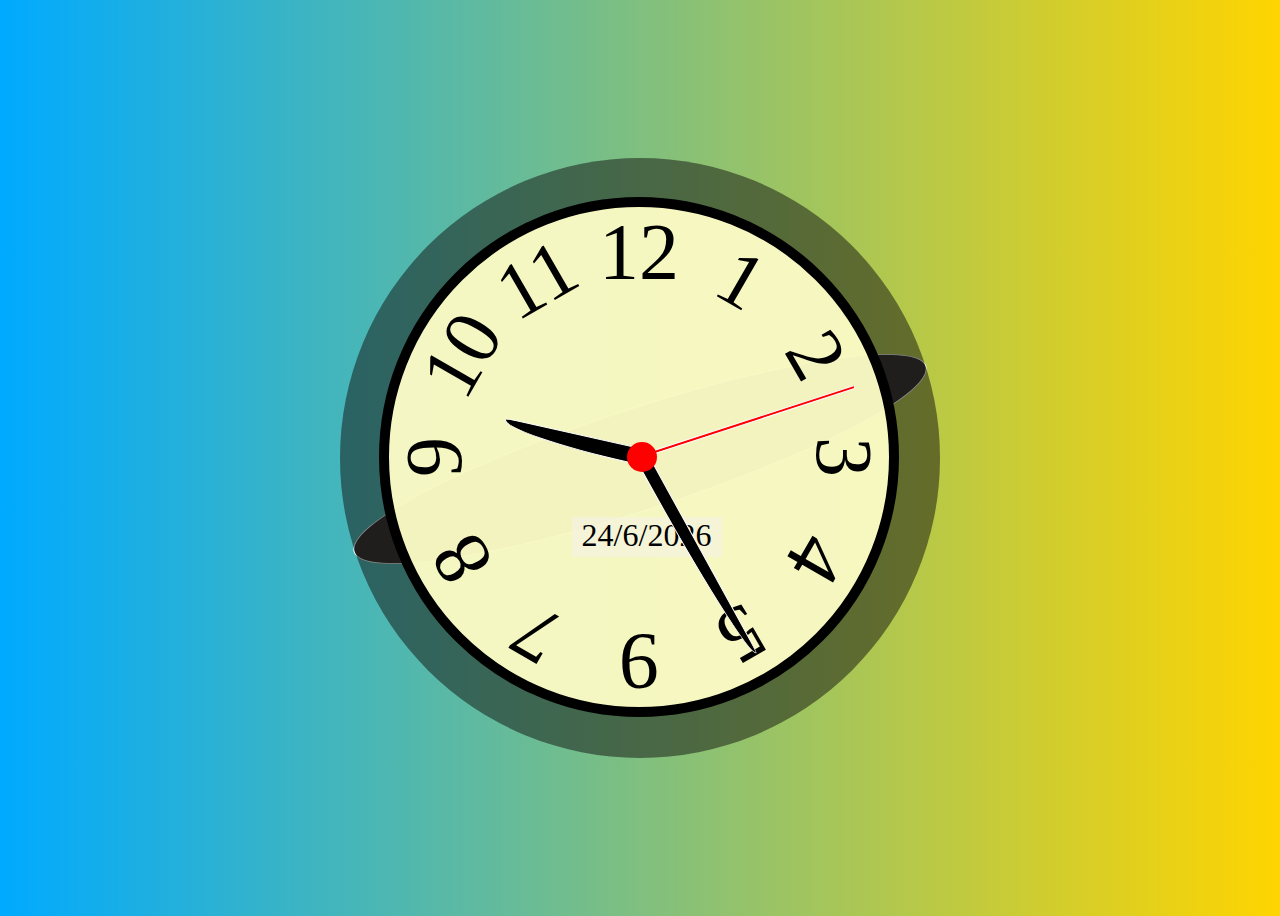
<file: index.html>
<!DOCTYPE html>
<html>
   <head>
          <meta charset="UTF-8">  
           <meta name="viewport" content = "width=device-width, initial-scale=1.0"> 
           <link href="./src/styles.css" rel="stylesheet">
            
            <title>clock</title> 
   </head>

   <body> 
  <noscript>JS not surported</noscript> 
           <div class="outer"> 
            
            <div class="spinner" data-spinner></div> 
            <div class = "clock "> 
           
           <div  class="hand hour"   data-hour>  </div>
           <div  class="hand minute"  data-minute > </div>
           <div  class="hand seconds"  data-seconds> </div> 
        
           <div class="number number1">1</div>
           <div class="number number2">2</div>
           <div class="number number3">3</div>
           <div class="number number4">4</div>
           <div class="number number5">5</div>
           <div class="number number6">9</div>
           <div class="number number7">7</div>
           <div class="number number8">8</div>
           <div class="number number9">9</div>
           <div class="number number10">10</div>
           <div class="number number11">11</div>
           <div class="number number12">12</div> 
           <div class="date" data-date> </div>
          
        
    </div>    
       </div> 
       
       <script  type="text/javascript" src= "./src/scripts.js" defer></script>  
         
   </body>
</html>
</file>
<file: src/styles.css>
*,*::after *::before{
box-sizing: border-box;
font-family :Verdana, Geneva, Tahoma, sans-serif;
font-weight: bold ;



}
body{

    background: linear-gradient(to right, hsl(200,100%, 50%), hsl(50,100%, 50% ));
    text-align: center;
     align-items: center;
     align-content: center;
     justify-content: center;
     display: flex;
     min-height: 100vh;
     overflow: hidden;
    
     
}
.outer{
    width: 600px; 
    height: 600px;
    background-color: rgba(15, 15, 14, .5  );
    border-radius: 50%;
 
}

 

.spinner{
    width: 100px; 
    height: 600px;
    background-color: rgb(46, 44, 44);
    --rotation= 0;
    position: absolute; 
    border: 1px solid white ;   
    transform: translateX(-50%) rotate(calc(var(--rotation)*1deg)); 
    transform-origin: center ; 
    border-top-left-radius: 50%;
    border-top-right-radius:50%;
    border-bottom-left-radius: 50%;
    border-bottom-right-radius:50%;
    z-index: -1;  
     left: 50% ; 
     top:7 %;
     

}

.clock{
    width: 500px; 
    height: 500px;
    background-color:rgba(255, 255, 200, .95);
    border-radius: 50%; 
    border: 10px solid black ;
    position: relative;
    top: 6.5%;
    left:6.5%;
 

}

.number {
    --rotation:0;
    position: absolute;
    width:100% ;
    height:100%;
    text-align: center; 
    transform: rotate(var(--rotation));
    font-size: 5rem;

}
.number1{--rotation: 30deg;}
.number2{--rotation: 60deg;}
.number3{--rotation: 90deg;}
.number4{--rotation: 120deg;}
.number5{--rotation: 150deg;}
.number6{--rotation: 180deg;}
.number7{--rotation: 210deg;}
.number8{--rotation: 240deg;}
.number9{--rotation: 270deg;}
.number10{--rotation: 300deg;}
.number11{--rotation: 330deg;}
 

.clock .hand{
    --rotation= 0;
    position: absolute; 
    border: 1px solid white ;   
    transform: translateX(-50%) rotate(calc(var(--rotation)*1deg));
    transform-origin:bottom;
    z-index: 10 ; 
 
   

}
.clock::after{
    content: '';
    position: absolute;
    background-color: rgb(255, 0, 0,  80); 
    z-index:  13;
    width: 30px ;
    height: 30px;
    top: 50%;
    left:50.5%;
    transform:translate(-50%, -50%);
    border-radius:50%;

}

 .clock .hand.seconds{
    width: 2px;
    height: 45%; 
    background-color: rgb(255, 0, 0, 75);
    border-top-left-radius: 5%;
    border-top-right-radius:5%;
    bottom: 50%;
    left: 50%;
}

.hand.hour{
    width: 15px;
    height: 28%; 
    background-color: black;
    border-top-left-radius: 100%;
    border-top-right-radius:10%;
    bottom: 50%;
    left: 50.5%;

}


.hand.minute{
    width: 12px;
    height: 45%; 
    background-color: black;
    border-top-left-radius: 10%;
    border-top-right-radius:100%;
    bottom: 50%;
    left: 50.5%;
}  

.date{
     position: absolute;
     width: 150px;
     height: 40px;
     background-color: rgba(245, 242, 237, .5 ) ;
     bottom: 30%;
    left: 36.5%;
    font-size: 2rem;
}
</file>
